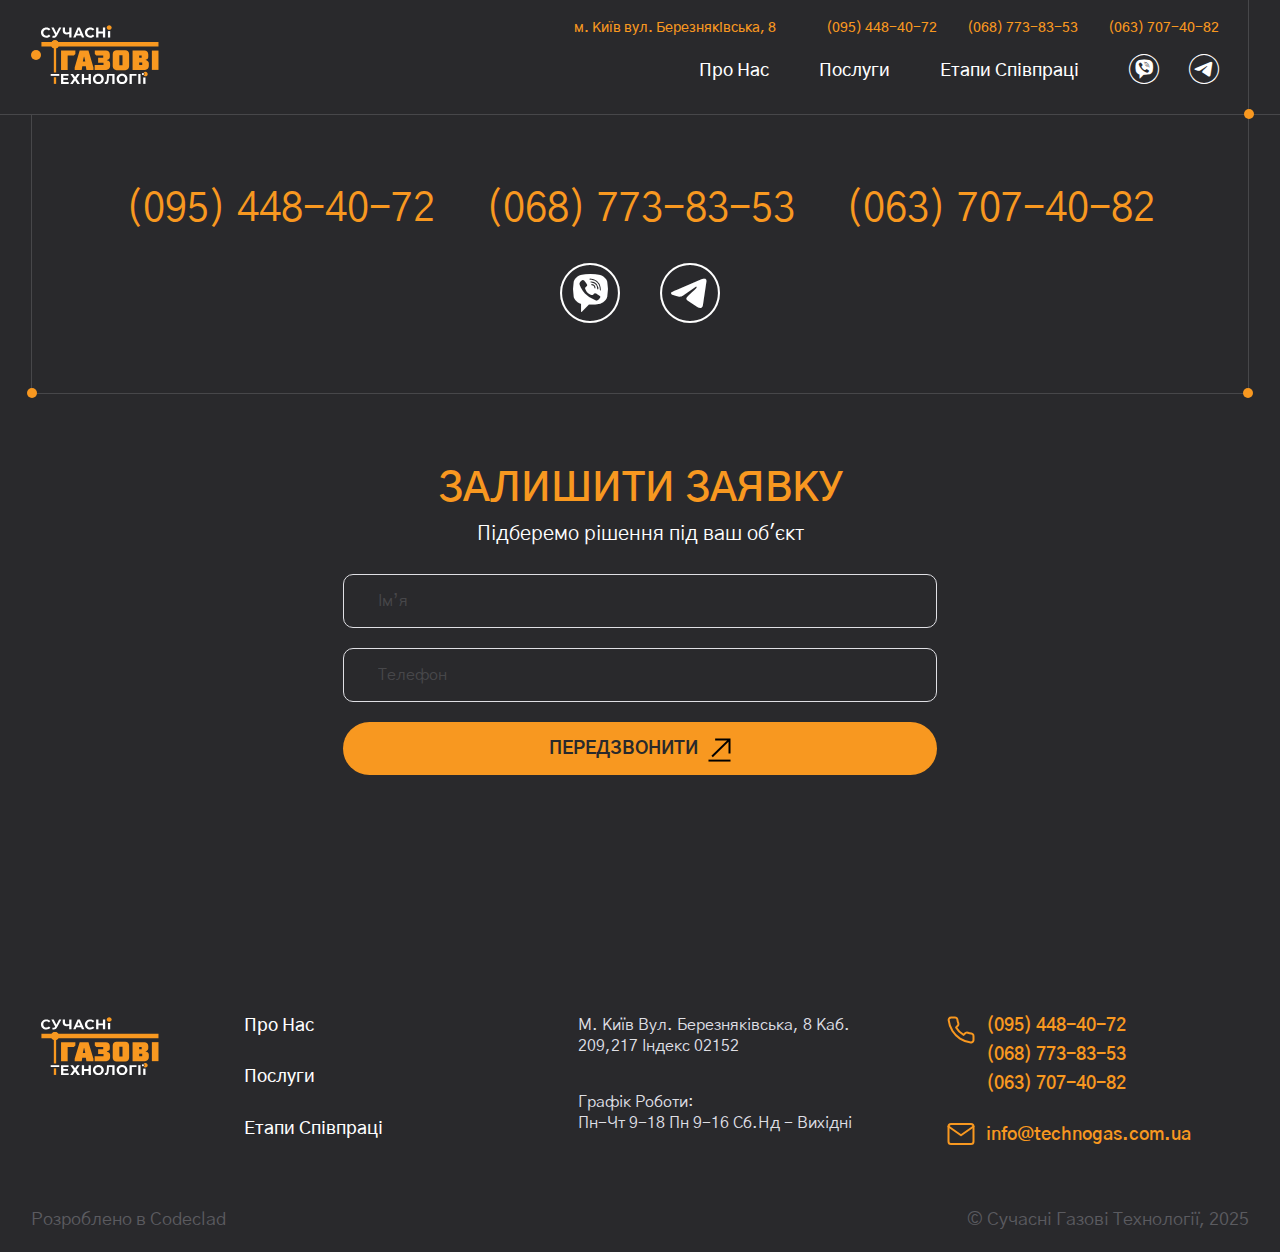
<file: contacts.html>
<!doctype html>
<html lang="uk">
	<head>
		<meta charset="UTF-8">
		<meta name="viewport" content="width=device-width, initial-scale=1.0">
		<link rel="shortcut icon" href="./assets/img/favicon.ico">
		<title>Сучасні газові технології</title>
		<script type="module" crossorigin="" src="./js/app.min.js?v=1749713170504"></script>
		<link rel="stylesheet" crossorigin="" href="./css/app.min.css?v=1749713170504">
		<link rel="stylesheet" crossorigin="" href="./css/contacts.min.css?v=1749713170504">
	</head>
	<body>
		<div class="wrapper">
			<header data-fls-header="" class="header">
				<div class="header__container">
					<div class="header__content bullet">
						<a href="." class="header__logo logo">
							<img src="./assets/img/logo.svg" alt="Logo">
						</a>
						<div class="header__body">
							<div class="header__contacts">
								<div class="header__location" data-fls-dynamic=".menu__body, 768, 2">м. Київ вул. Березняківська, 8</div>
								<div class="header__phones" data-fls-dynamic=".menu__body, 768">
									<a href="tel:+380954484072" target="_blank">(095) 448-40-72</a>
									<a href="tel:+380687738353" target="_blank">(068) 773-83-53</a>
									<a href="tel:+380637074082" target="_blank">(063) 707-40-82</a>
								</div>
							</div>
							<div class="header__main">
								<div class="header__menu menu">
									<button type="button" data-fls-menu="" class="menu__icon icon-menu">
										<span></span>
									</button>
									<nav class="menu__body">
										<ul class="menu__list">
											<li class="menu__item">
												<a href="index.html#why" class="menu__link">Про нас</a>
											</li>
											<li>
												<a href="index.html#services" class="menu__link">послуги</a>
											</li>
											<li>
												<a href="index.html#stages" class="menu__link">Етапи співпраці</a>
											</li>
										</ul>
									</nav>
								</div>
								<div class="header__social" data-fls-dynamic=".menu__body, 768">
									<a href="" class="--icon-viber" target="_blank"></a>
									<a href="" class="--icon-telegram" target="_blank"></a>
								</div>
							</div>
						</div>
					</div>
				</div>
			</header>
			<main class="page page--contacts">
				<div class="page--contacts__container bullet">
					<div class="page--contacts__content">
						<div class="page--contacts__phones">
							<a href="tel:+380954484072" target="_blank">(095) 448-40-72</a>
							<a href="tel:+380687738353" target="_blank">(068) 773-83-53</a>
							<a href="tel:+380637074082" target="_blank">(063) 707-40-82</a>
						</div>
						<div class="request__social">
							<a href="" class="--icon-viber" target="_blank"></a>
							<a href="" class="--icon-telegram" target="_blank"></a>
						</div>
					</div>
					<div class="page--contacts__request">
						<h2 h2="" class="request__title title">Залишити заявку</h2>
						<div class="request__subtitle">Підберемо рішення під ваш об'єкт</div>
						<form data-fls-form="" class="request__form">
							<input required data-fls-input="" autocomplete="off" type="text" name="form[]" data-error="Помилка" placeholder="Ім’я" class="input">
							<input required data-fls-input="" autocomplete="off" type="text" name="form[]" data-error="Помилка" placeholder="Телефон" class="input">
							<button data-fls-button="" class="request__button button">
								Передзвонити
								<svg class="icon">
									<use xlink:href="./assets/img/spritemap.svg#sprite-arrow-btn"></use>
								</svg>
							</button>
						</form>
					</div>
				</div>
			</main>
			<footer data-fls-footer="" class="footer">
				<div class="footer__container">
					<div class="footer__body">
						<a href="." type="button" class="footer__logo logo">
							<img src="./assets/img/logo.svg" alt="Logo">
						</a>
						<ul class="footer__menu">
							<li>
								<a data-fls-scrollto=".why" class="link" href="">Про нас</a>
							</li>
							<li>
								<a data-fls-scrollto=".services" class="link" href="">Послуги</a>
							</li>
							<li>
								<a data-fls-scrollto=".stages" class="link" href="">Етапи співпраці</a>
							</li>
						</ul>
						<ul class="footer__about">
							<li>м. Київ вул. Березняківська, 8 каб. 209,217 індекс 02152</li>
							<li>
								Графік роботи:
								<br>
								пн-чт 9-18 пн 9-16 сб.нд - вихідні
							</li>
						</ul>
						<div class="footer__contacts">
							<div class="footer__phones">
								<img src="./assets/img/phone.svg" alt="Icon">
								<ul>
									<li>
										<a href="tel:+380954484072" target="_blank">(095) 448-40-72</a>
									</li>
									<li>
										<a href="tel:+380687738353" target="_blank">(068) 773-83-53</a>
									</li>
									<li>
										<a href="tel:+380637074082" target="_blank">(063) 707-40-82</a>
									</li>
								</ul>
							</div>
							<div class="footer__mail">
								<img src="./assets/img/mail.svg" alt="Icon">
								<a href="mailto:info@technogas.com.ua" target="_blank">info@technogas.com.ua</a>
							</div>
						</div>
					</div>
					<div class="footer__bottom">
						<div class="footer__dev">
							<a href="https://www.codeclad.com/" target="_blank">Розроблено в Сodeclad</a>
						</div>
						<div class="footer__copy">© Cучасні газові технології, 2025</div>
					</div>
				</div>
			</footer>
		</div>
	</body>
</html>
</file>
<file: css/app.min.css>
@import url(https://fonts.googleapis.com/css?family=Gothic+A1:regular,500,600,700);@import url(https://fonts.googleapis.com/css?family=Onest:regular,500,600);*{border:0;margin:0;padding:0}*,:after,:before{box-sizing:border-box}:after,:before{display:inline-block}body,html{height:100%}body{line-height:1;scrollbar-gutter:stable;-ms-text-size-adjust:100%;-moz-text-size-adjust:100%;-webkit-text-size-adjust:100%;-webkit-font-smoothing:antialiased;-moz-osx-font-smoothing:grayscale}button,input,textarea{background-color:transparent;color:inherit;font-family:inherit;font-size:inherit;line-height:inherit}input,textarea{width:100%}label{display:inline-block}button,option,select{cursor:pointer}a{color:inherit;display:inline-block;text-decoration:none}ul li{list-style:none}img{height:auto;max-width:100%;vertical-align:middle}h1,h2,h3,h4,h5,h6{font-size:inherit;font-weight:inherit}@font-face{font-display:swap;font-family:iconfont;src:url(../assets/fonts/iconfont.woff2?5feaccddb64c2332fd533afc1addf702) format("woff2")}[class*="--icon-"]:before{font-family:iconfont}[class*="--icon-viber"]:before{content:"\f101"}[class*="--icon-telegram"]:before{content:"\f102"}[class*="--icon-close"]:before{content:"\f103"}[class*="--icon-arrow-spollers"]:before{content:"\f104"}[class*="--icon-arrow-slider"]:before{content:"\f105"}[class*="--icon-arrow-btn"]:before{content:"\f106"}body{background-color:#29292c;color:#fff;font-family:Gothic A1;font-size:1.25rem;min-width:22.5rem}[data-fls-scrolllock] body{overflow:hidden;overscroll-behavior:none;touch-action:none}.wrapper{display:flex;flex-direction:column;min-height:100%;overflow:clip}.wrapper>main{flex:1 1 auto}.wrapper>*{min-width:0}[class*=__container]{margin:0 auto;max-width:78.625rem;padding-left:1.25rem;padding-right:1.25rem}.line{position:relative}.line:before{background-color:#47474a;content:"";height:10.625rem;left:0;position:absolute;top:0;width:.0625rem}.line--light:before{background-color:#dfdfe4}.bullet{position:relative}.bullet:after{background-color:#f89820;border-radius:50%;content:"";flex-shrink:0;position:absolute;z-index:10}.title{color:#f89820;font-weight:600;line-height:125%;text-transform:uppercase}.title--capitalize{text-transform:capitalize}.menu__body{background-color:#29292c}.menu__list{align-items:center;flex-wrap:wrap}.menu__item,.menu__list{display:flex}.menu__link{color:#fff;font-weight:500;line-height:127.777778%;position:relative;text-transform:capitalize}.menu__link:after{background-color:#f89820;content:"";height:.125rem;left:50%;opacity:0;position:absolute;top:100%;transform:translate(1.001);transition:all .4s;width:100%;width:0}.icon-menu{display:none}.header{position:relative;width:100%}.header__content{align-items:center;display:flex;gap:1.875rem;justify-content:space-between;position:relative;z-index:102}.header__content:before{background-color:#29292c;content:"";left:-100%;position:fixed;top:0;transition:left .3s;width:80%;z-index:10}.header__logo{z-index:100}.header__body{display:grid;justify-items:end}.header__contacts{color:#f89820;display:flex;font-size:.875rem;font-weight:500;line-height:128.571429%}.header__location{color:#f89820;line-height:128%}.header__phones{display:flex;flex:1 1 auto;margin-bottom:auto}.header__phones a{color:#f89820;line-height:128%;transition:all .4s}.header__main{align-items:center;display:flex}.header__social{display:flex;font-size:1.875rem;gap:1.875rem}.header__social a{transition:all .4s}.footer{border-top:.0625rem solid #47474a}.footer__container{display:grid;justify-items:center}.footer__body{display:grid;gap:1.875rem;grid-template-columns:15% 25% auto auto;width:100%}.footer__menu{display:grid}.footer__menu a{color:#fff;display:inline-block;font-weight:500;line-height:127.777778%;position:relative;text-transform:capitalize}.footer__menu a:after{background-color:#f89820;bottom:-.125rem;content:"";height:.125rem;left:50%;opacity:0;position:absolute;transform:translate(1.001);transform:scale(1.001);transition:all .4s;width:0}.footer__about{display:grid;gap:1.25rem}.footer__about li{color:#dfdfe4;line-height:1.3;max-width:17.5rem;text-transform:capitalize}.footer__contacts{display:grid}.footer__phones{align-items:flex-start;display:flex;gap:.625rem}.footer__phones ul{display:grid}.footer__phones a{line-height:128%;text-transform:capitalize}.footer__mail,.footer__phones a{color:#f89820;font-weight:600;transition:all .4s}.footer__mail{align-items:center;display:flex;gap:.625rem;line-height:127.777778%}.footer__mail a{padding-top:.125rem}.footer__bottom{align-items:center;display:flex;gap:.625rem;justify-content:space-between;margin-bottom:1.25rem;margin-top:3.75rem;width:100%}.footer__dev{color:#5b5b60;line-height:125%}.footer__dev a{transition:all .4s}.footer__copy{color:#5b5b60;font-weight:400;line-height:127.777778%;text-transform:capitalize}input[type=email],input[type=tel],input[type=text],textarea{-webkit-appearance:none;-moz-appearance:none;appearance:none}.input{border:.0625rem solid #dfdfe4;border-radius:.625rem;caret-color:inherit;display:block;line-height:125%;outline:none;padding:1rem 2.125rem;transition:all .4s;width:100%}.input.--form-focus,.input:focus{border-color:#f89820}.input::placeholder{color:#47474a;line-height:1.5}.input[placeholder]:not([data-fls-placeholder-nohiden])::placeholder{transition:opacity .3s}.input[placeholder]:not([data-fls-placeholder-nohiden]):focus::placeholder{opacity:0}textarea.input{height:10.625rem;padding:.875rem 2.125rem;resize:vertical;resize:none}input.--form-error,textarea.--form-error{border:.0625rem solid #f30000}.button{align-items:center;align-self:center;background-color:#f89820;border-radius:6.25rem;color:#29292c;display:inline-flex;font-weight:700;gap:.625rem;justify-content:center;line-height:128.571429%;padding:1rem 3.3125rem .8125rem;text-transform:uppercase;transition:all .4s}.button--black{background-color:#29292c;color:#fff;fill:#fff}.button:active{background-color:#f89820;color:#cd7f1d;fill:#cd7f1d}.button svg{transition:all .4s}@media (max-width:61.99875em){.line:before{height:8.125rem}.footer__body{grid-template-columns:15% 15% auto auto}}@media (max-width:47.99875em) and (min-width:47.99875em){.menu__body:before{height:5.625rem}}@media (max-width:47.99875em) and (max-width:22.5em){.menu__body:before{height:4.375rem}}@media (max-width:47.99875em) and (any-hover:none){.icon-menu{cursor:default}}@media (max-width:47.99875em){.line:before{height:6.875rem}.menu__body{display:flex;flex-direction:column;height:100%;overflow:auto;padding:7.5rem 2.6875rem 1.25rem;transition:left .3s}.menu__body,.menu__body:before{left:-100%;position:fixed;top:0;width:100%}.menu__body:before{background-color:#29292c;content:"";z-index:100}[data-fls-menu-open] .menu__body,[data-fls-menu-open] .menu__body:before{left:0}.menu__list{align-items:flex-start;border-bottom:.0625rem solid #47474a;column-gap:1.25rem;flex-direction:column;justify-content:flex-start;margin:0 -1.4375rem;padding:0 1.4375rem 1.875rem}.menu__link{font-size:1rem}.icon-menu{display:block;height:1.375rem;position:relative;width:2rem;z-index:5}.icon-menu span,.icon-menu:after,.icon-menu:before{background-color:#f6f6f6;border-radius:.125rem;content:"";height:.125rem;position:absolute;right:0;transform:scale(1.001);transition:all .3s ease 0s;width:100%}.icon-menu:before{top:0}.icon-menu:after{bottom:0}.icon-menu span{top:calc(50% - .0625rem)}[data-fls-menu-open] .icon-menu span{width:0}[data-fls-menu-open] .icon-menu:before{top:calc(50% - .0625rem);transform:rotate(-45deg)}[data-fls-menu-open] .icon-menu:after{bottom:calc(50% - .0625rem);transform:rotate(45deg)}.header__contacts{display:none;font-size:.75rem;gap:1.5625rem}.header__location{text-align:center}.header__phones{flex-direction:column;padding:1.875rem 0}.header__main{gap:1.875rem}.header__social{font-size:3.125rem;justify-content:center;margin-top:1.875rem}.footer__body{grid-template-columns:1fr 1fr}.footer__bottom{flex-direction:column-reverse}.footer__copy,.footer__dev{text-align:center}.button{padding:.8125rem 3.3125rem .6875rem}}@media (max-width:29.99875em){.line:before{height:5.625rem}.footer__body{grid-template-columns:1fr}.footer__about{order:4}}@media (max-width:22.5em){.bullet:after{height:.5rem;width:.5rem}.logo{width:5.5625rem}.title{font-size:1.5rem}.padding{padding-bottom:3.75rem;padding-top:3.75rem}.menu__list{row-gap:.625rem}.menu__link{font-size:1.75rem}.header__content{padding-bottom:.875rem;padding-top:.875rem}.header__body{padding-right:1rem;row-gap:.75rem}.header__phones{gap:.9375rem}.footer{padding-top:3.75rem}.footer__menu{gap:.625rem}.footer__about li,.footer__menu a{font-size:.875rem}.footer__contacts{gap:.6875rem}.footer__phones ul{gap:.625rem}.footer__bottom,.footer__mail,.footer__phones a,.input{font-size:.875rem}.input::placeholder{font-size:.875rem}.button{font-size:.875rem}.button:before{font-size:1.3125rem}.button svg{height:1.375rem;width:1.25rem}}@media (max-width:47.99875em) and (min-width:22.5em) and (max-width:47.99875em){.menu__body:before{height:clamp(4.375rem,3.2720047551375rem + 4.9022010883vw,5.625rem)}.header__phones a{font-size:clamp(1.25rem,1.029400951025rem + .9804402177vw,1.5rem)}}@media (min-width:22.5em) and (max-width:78.625em){.bullet:after{height:clamp(.5rem,.449888641425rem + .2227171492vw,.625rem);width:clamp(.5rem,.449888641425rem + .2227171492vw,.625rem)}.logo{width:clamp(5.5625rem,4.35982739420625rem + 5.3452115813vw,8.5625rem)}.title{font-size:clamp(1.5rem,1.0991091314rem + 1.7817371938vw,2.5rem)}.padding{padding-bottom:clamp(3.75rem,2.2466592427625rem + 6.6815144766vw,7.5rem);padding-top:clamp(3.75rem,2.2466592427625rem + 6.6815144766vw,7.5rem)}.header__content{padding-bottom:clamp(.875rem,.624443207125rem + 1.1135857461vw,1.5rem);padding-top:clamp(.875rem,.724665924275rem + .6681514477vw,1.25rem)}.header__body{padding-right:clamp(1rem,.649220489975rem + 1.5590200445vw,1.875rem);row-gap:clamp(.75rem,.64977728285rem + .4454342984vw,1rem)}.header__phones{gap:clamp(.9375rem,.5616648106875rem + 1.6703786192vw,1.875rem)}.footer{padding-top:clamp(3.75rem,2.2466592427625rem + 6.6815144766vw,7.5rem)}.footer__menu{gap:clamp(.625rem,.374443207125rem + 1.1135857461vw,1.25rem)}.footer__menu a{font-size:clamp(.875rem,.77477728285rem + .4454342984vw,1.125rem)}.footer__about li{font-size:clamp(.875rem,.824888641425rem + .2227171492vw,1rem)}.footer__contacts{gap:clamp(.6875rem,.38683184855rem + 1.3363028953vw,1.4375rem)}.footer__phones ul{gap:clamp(.375rem,.72522271715rem + -.4454342984vw,.625rem)}.footer__bottom,.footer__mail,.footer__phones a{font-size:clamp(.875rem,.77477728285rem + .4454342984vw,1.125rem)}.input{font-size:clamp(.875rem,.824888641425rem + .2227171492vw,1rem)}.input::placeholder{font-size:clamp(.875rem,.824888641425rem + .2227171492vw,1rem)}.button{font-size:clamp(.875rem,.77477728285rem + .4454342984vw,1.125rem)}.button:before{font-size:clamp(1.3125rem,1.2373329621375rem + .3340757238vw,1.5rem)}.button svg{height:clamp(1.375rem,1.324888641425rem + .2227171492vw,1.5rem);width:clamp(1.25rem,1.1748329621375rem + .3340757238vw,1.4375rem)}}@media (min-width:22.5em) and (max-width:47.99875em){.menu__list{row-gap:clamp(.625rem,.07350237756875rem + 2.4511005441vw,1.25rem)}.menu__link{font-size:clamp(1.75rem,1.4191014265375rem + 1.4706603265vw,2.125rem)}}@media (min-width:47.99875em) and (max-width:78.625em){.menu__list{column-gap:clamp(1.25rem,-1.6885790375875rem + 6.1221990939vw,3.125rem)}.menu__link{font-size:clamp(1rem,.804094730825rem + .4081466063vw,1.125rem)}.header__contacts{font-size:clamp(.75rem,.554094730825rem + .4081466063vw,.875rem);gap:clamp(1.5625rem,-.88631586465625rem + 5.1018325783vw,3.125rem)}.header__main{gap:clamp(1.875rem,-.084052691725rem + 4.0814660626vw,3.125rem)}}@media (min-width:47.99875em){.menu__list{row-gap:1.25rem}}@media (min-width:78.625em){.bullet:after{height:.625rem;width:.625rem}.logo{width:8.5625rem}.title{font-size:2.5rem}.padding{padding-bottom:7.5rem;padding-top:7.5rem}.menu__list{column-gap:3.125rem}.menu__link{font-size:1.125rem}.header__content{padding-bottom:1.5rem;padding-top:1.25rem}.header__body{padding-right:1.875rem;row-gap:1rem}.header__contacts{font-size:.875rem;gap:3.125rem}.header__phones{gap:1.875rem}.header__main{gap:3.125rem}.footer{padding-top:7.5rem}.footer__menu{gap:1.25rem}.footer__menu a{font-size:1.125rem}.footer__about li{font-size:1rem}.footer__contacts{gap:1.4375rem}.footer__phones ul{gap:.375rem}.footer__bottom,.footer__mail,.footer__phones a{font-size:1.125rem}.input{font-size:1rem}.input::placeholder{font-size:1rem}.button{font-size:1.125rem}.button:before{font-size:1.5rem}.button svg{height:1.5rem;width:1.4375rem}}@media (any-hover:hover){.menu__link:hover:after{left:0;opacity:1;width:100%}.header__phones a:hover{color:#dfdfe4}.header__social a:hover{color:#f89820}.footer__menu a:hover:after{left:0;opacity:1;width:100%}.footer__dev a:hover,.footer__mail:hover,.footer__phones a:hover{color:#fff}.button--black:hover{color:#29292c;fill:#29292c;background-color:#fff}.button--black:active{color:#333337;fill:#333337;background-color:#29292c}.button:hover{background-color:#f6f6f6}}
</file>
<file: css/contacts.min.css>
.page--contacts{position:relative}.page--contacts:before{background-color:#47474a;content:"";height:.0625rem;left:0;position:absolute;top:0;width:100%;z-index:111}.page--contacts__container{align-items:center;display:flex;flex-direction:column;position:relative}.page--contacts__container:after{right:1.25rem;top:0;transform:translate(50%,-50%);z-index:113}.page--contacts__container:before{background-color:#47474a;bottom:100%;content:"";height:9.375rem;position:absolute;right:1.25rem;width:.0625rem;z-index:111}.page--contacts__content{border:.0625rem solid #47474a;position:relative;width:100%}.page--contacts__content:after,.page--contacts__content:before{background-color:#f89820;border-radius:50%;bottom:0;content:"";flex-shrink:0;position:absolute;z-index:10}.page--contacts__content:before{left:0;transform:translate(-50%,50%)}.page--contacts__content:after{right:0;transform:translate(50%,50%)}.page--contacts__phones{align-items:center;display:flex;flex-wrap:wrap;justify-content:center;line-height:1.2;row-gap:1.25rem}.page--contacts__phones a{color:#f89820;transition:all .4s;white-space:nowrap}.page--contacts__request{max-width:37.125rem;width:100%}.request{display:flex;overflow:hidden;position:relative}.request__block{height:100%;object-fit:cover;position:absolute;right:50%;top:0;width:50%}.request__image{height:100%;position:relative;width:100%;z-index:9}.request__container{flex-shrink:0;height:100%;width:100%}.request__form{display:grid;justify-items:center;position:relative}.request__title{margin-bottom:.625rem;text-align:center}.request__subtitle{color:#fff;font-weight:400;text-align:center}.request__social{display:flex;justify-content:center}.request__social a{transition:all .4s}.request__button{width:100%}.footer{border-top:none}@media (max-width:47.99875em){.request{flex-direction:column}.request__block{height:100%}.request__block,.request__image{position:relative;right:auto;width:100%}.request__image{aspect-ratio:400/280;height:auto}.request__image img{height:100%;left:0;object-fit:cover;position:absolute;top:0;width:100%}}@media (max-width:29.99875em){.request__image{aspect-ratio:360/280}}@media (max-width:22.5em){.page--contacts__content:after,.page--contacts__content:before{height:.5rem;width:.5rem}.page--contacts__content{padding-bottom:1.875rem}.page--contacts__phones{column-gap:1.25rem;font-size:1.5rem;padding-top:1.875rem}.page--contacts__request{padding-bottom:3.75rem;padding-top:2.5rem}.request__form{gap:.875rem}.request__subtitle{font-size:1rem;margin-bottom:1.25rem}.request__social{gap:1.875rem;margin-top:1.25rem}.request__social a{font-size:3.125rem;height:3.125rem}}@media (min-width:22.5em) and (max-width:78.625em){.page--contacts__content:after,.page--contacts__content:before{height:clamp(.5rem,.449888641425rem + .2227171492vw,.625rem);width:clamp(.5rem,.449888641425rem + .2227171492vw,.625rem)}.page--contacts__content{padding-bottom:clamp(1.875rem,.87277282850625rem + 4.4543429844vw,4.375rem)}.page--contacts__phones{column-gap:clamp(1.25rem,.49832962138125rem + 3.3407572383vw,3.125rem);font-size:clamp(1.5rem,1.0991091314rem + 1.7817371938vw,2.5rem);padding-top:clamp(1.875rem,.87277282850625rem + 4.4543429844vw,4.375rem)}.page--contacts__request{padding-bottom:clamp(3.75rem,2.2466592427625rem + 6.6815144766vw,7.5rem);padding-top:clamp(2.5rem,1.74832962138125rem + 3.3407572383vw,4.375rem)}.request__form{gap:clamp(.875rem,.724665924275rem + .6681514477vw,1.25rem)}.request__subtitle{font-size:clamp(1rem,.89977728285rem + .4454342984vw,1.25rem);margin-bottom:clamp(1.25rem,.999443207125rem + 1.1135857461vw,1.875rem)}.request__social{gap:clamp(1.875rem,1.624443207125rem + 1.1135857461vw,2.5rem);margin-top:clamp(1.25rem,.999443207125rem + 1.1135857461vw,1.875rem)}.request__social a{font-size:clamp(3.125rem,2.874443207125rem + 1.1135857461vw,3.75rem);height:clamp(3.125rem,2.874443207125rem + 1.1135857461vw,3.75rem)}}@media (min-width:47.99875em){.request__image img{height:100%;left:0;object-fit:cover;object-position:center;position:absolute;top:0;width:100%}.request__container{display:flex;justify-content:flex-end;position:relative}}@media (min-width:78.625em){.page--contacts__content:after,.page--contacts__content:before{height:.625rem;width:.625rem}.page--contacts__content{padding-bottom:4.375rem}.page--contacts__phones{column-gap:3.125rem;font-size:2.5rem;padding-top:4.375rem}.page--contacts__request{padding-bottom:7.5rem;padding-top:4.375rem}.request__form{gap:1.25rem}.request__subtitle{font-size:1.25rem;margin-bottom:1.875rem}.request__social{gap:2.5rem;margin-top:1.875rem}.request__social a{font-size:3.75rem;height:3.75rem}}@media (any-hover:hover){.page--contacts__phones a:hover{color:#fff}.request__social a:hover{color:#f89820}}
</file>
